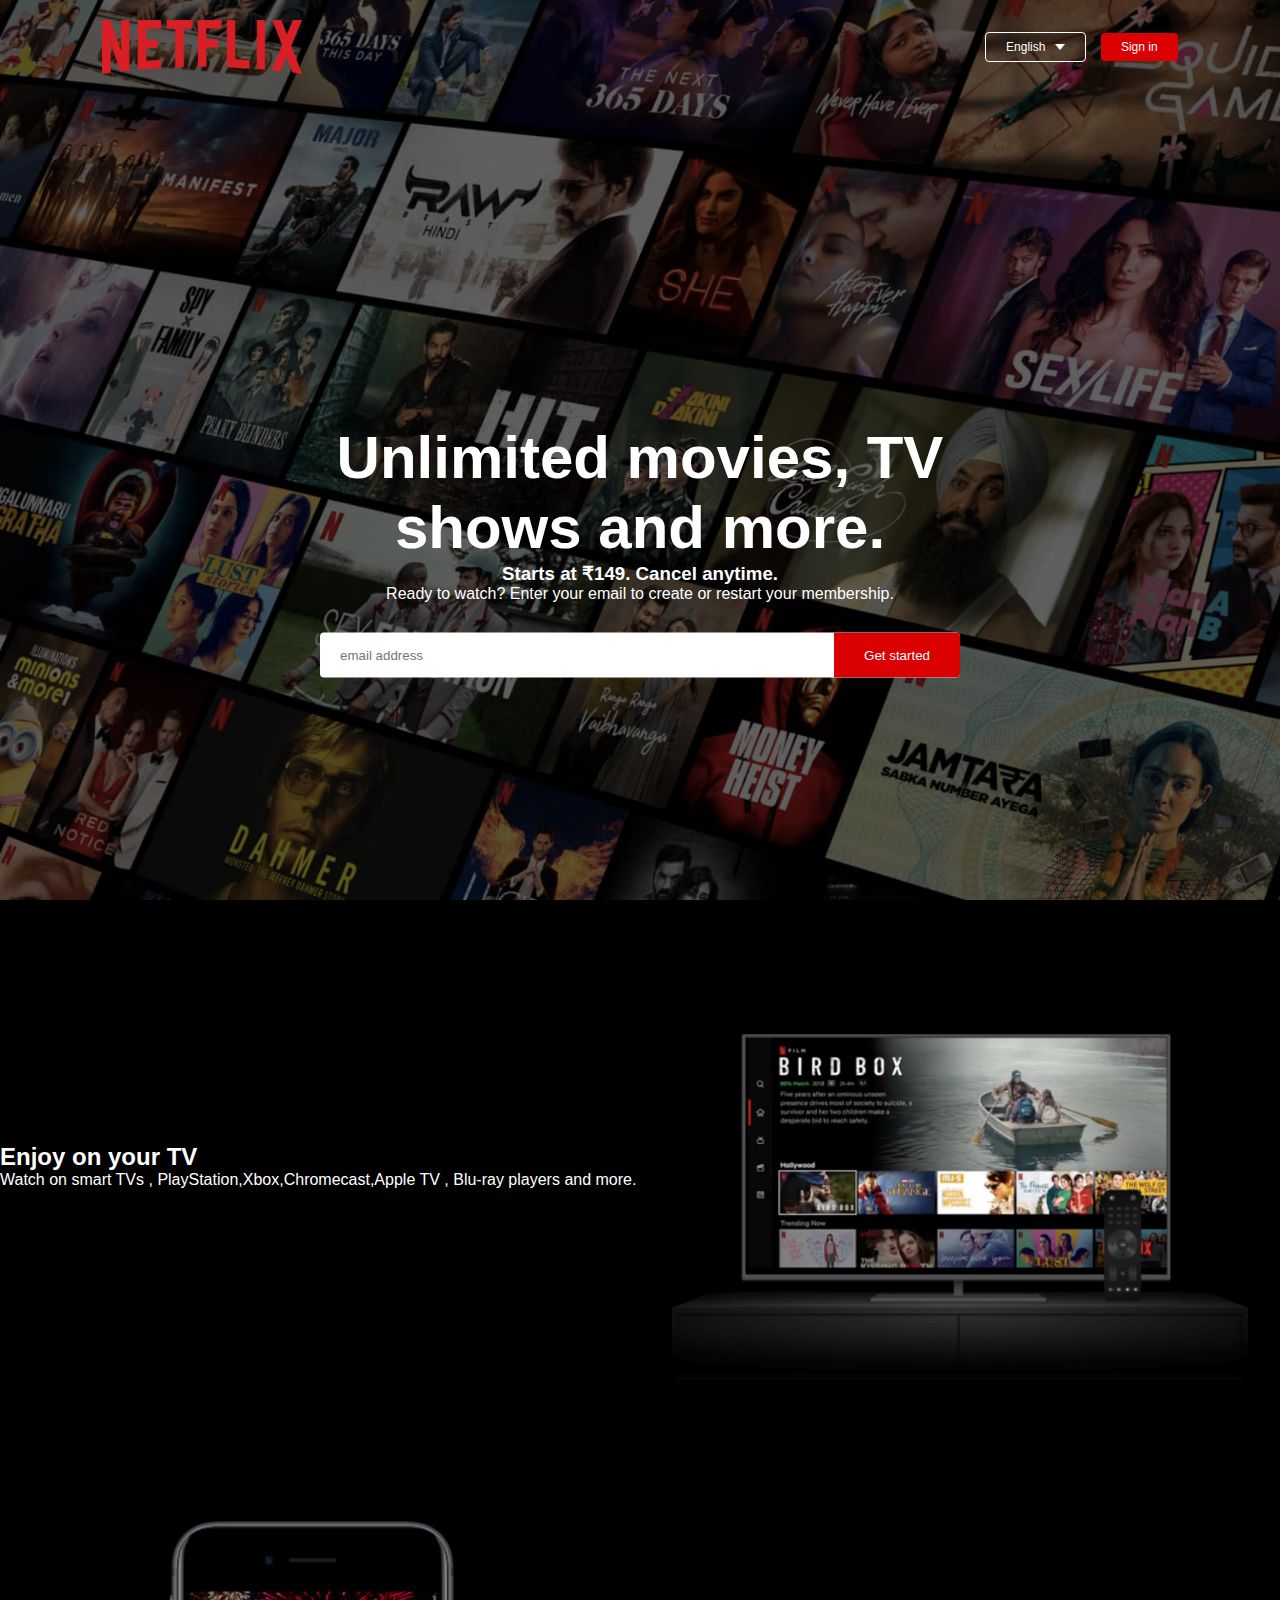
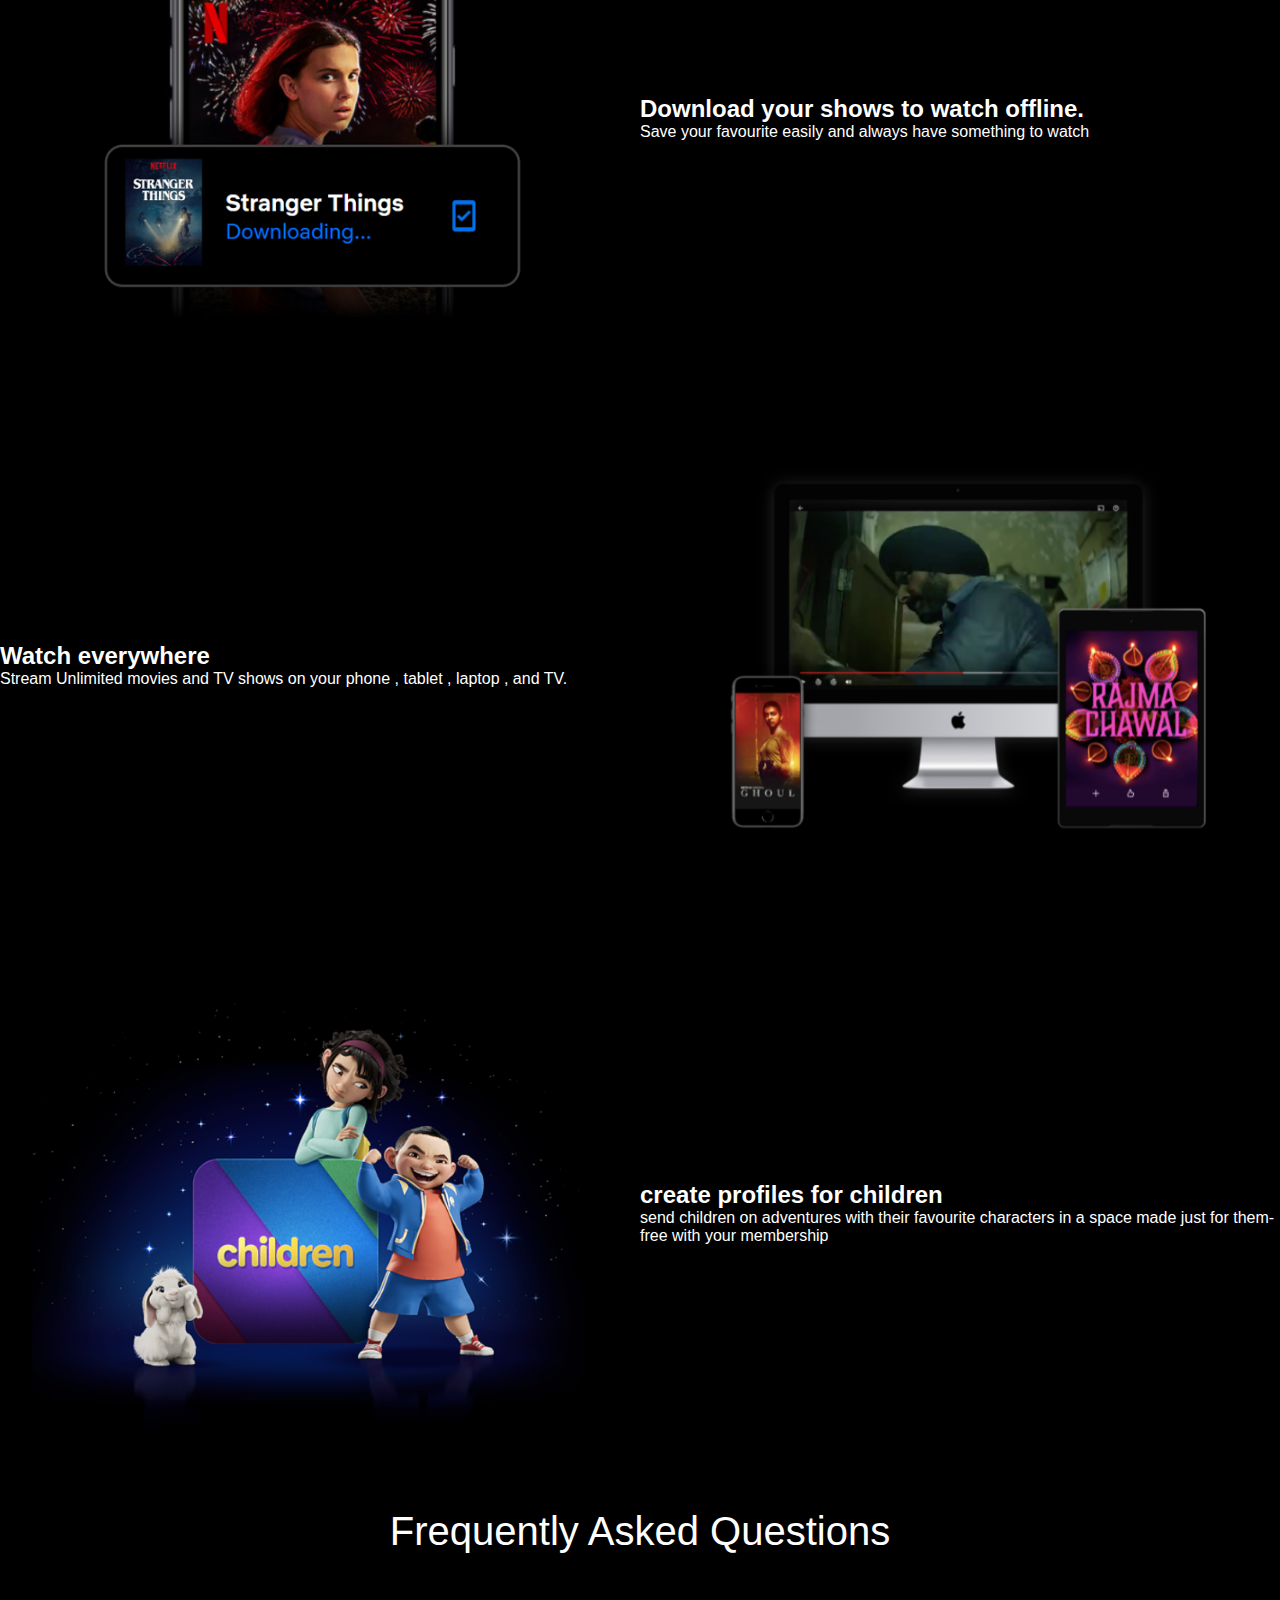
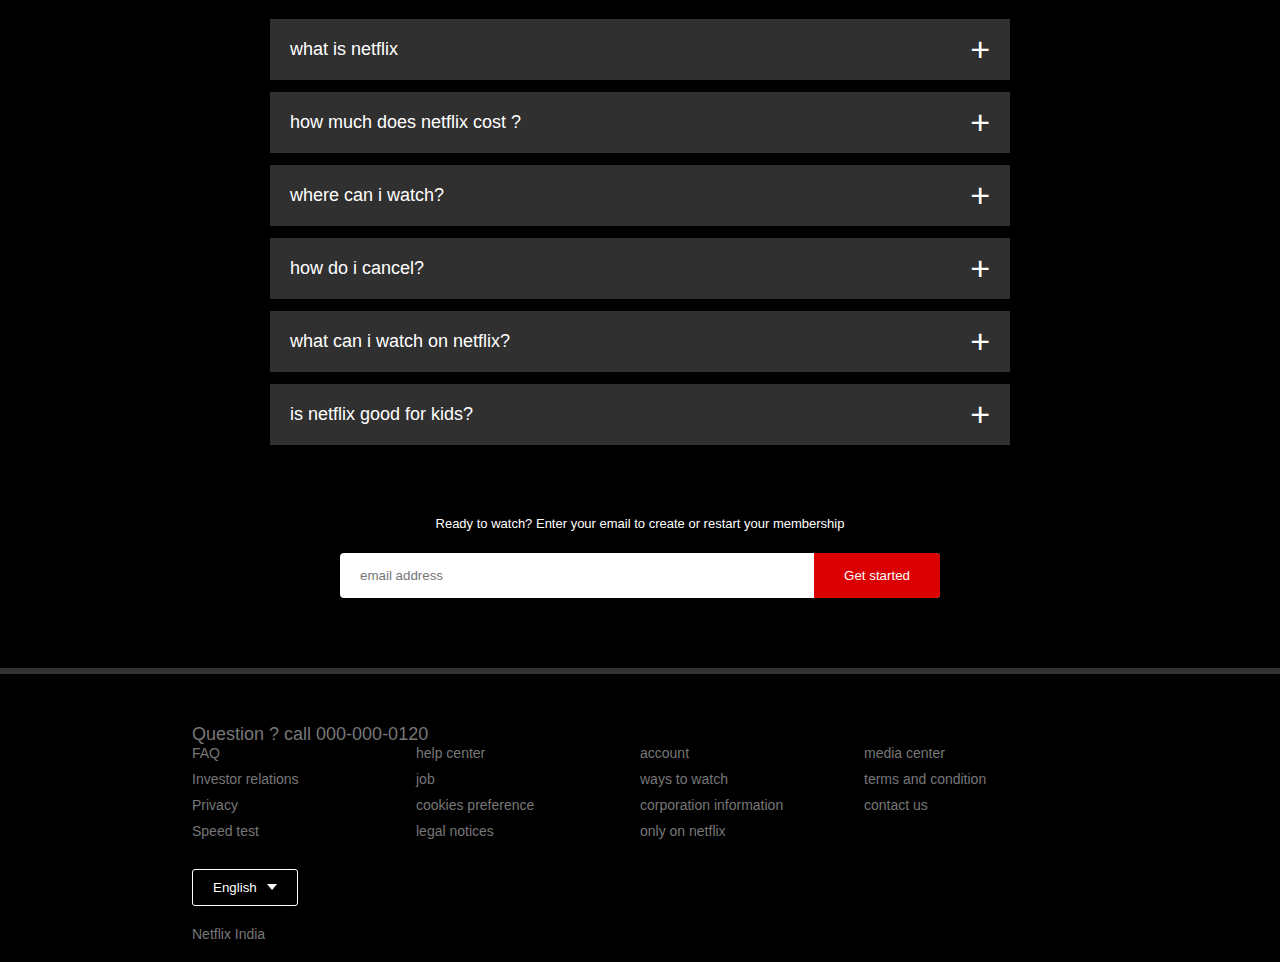
<file: index.html>
<!DOCTYPE html>
<html lang="en">
<head>
    <meta charset="UTF-8">
    <meta name="viewport" content="width=device-width, initial-scale=1.0">
    <title>netflix website clone</title>
    <link rel="stylesheet" href="Homepage of Netflix/style.css">
</head>
<body>
    <div class="header">

        <nav>
            <img src="Homepage of Netflix/logo.png" class="logo" alt="Netflix Logo">
            <div>
                <button type="button" class="language-btn">English <img src="Homepage of Netflix/down-icon.png" alt="Language Dropdown"></button>
                <button type="button">Sign in</button>
            </div>
        </nav>
        <div class="header-content">
<h1>Unlimited movies,  TV shows and more.</h1>
<h3>Starts at ₹149. Cancel anytime.</h3>
<p>Ready to watch? Enter your email to create or restart your membership.</p>
<form class="email-signup">
<input type="email" placeholder="email address" required>
<button type="submit">Get started</button>
</form>
        </div>
    </div>
    <div class="feature">
    <div class="row">
<div class="text-col">
<h2> Enjoy on your TV </h2>
<p> Watch on smart TVs , PlayStation,Xbox,Chromecast,Apple TV , Blu-ray players and more.</p>
</div>
<div class="img-col">
    <img src="Homepage of Netflix/feature-1.png" alt="Enjoy on your TV">
</div>
    </div>
    <div class="row">
        <div class="img-col">
            <img src="Homepage of Netflix/feature-2.png" alt="Download your shows to watch offline">
        </div>
        <div class="text-col">
        <h2> Download your shows to watch offline. </h2>
        <p> Save your favourite easily and always have something to watch</p>
        </div>
        
            </div>
            <div class="row">
                <div class="text-col">
                <h2> Watch everywhere </h2>
                <p> Stream Unlimited movies and TV shows on your phone , tablet , laptop , and TV.</p>
                </div>
                <div class="img-col">
                    <img src="Homepage of Netflix/feature-3.png" alt="Watch everywhere">
                </div>
                    </div>
                    <div class="row">
                        <div class="img-col">
                            <img src="Homepage of Netflix/feature-4.png" alt="Create profiles for children">
                        </div>
                        <div class="text-col">
                        <h2> create profiles for children  </h2>
                        <p> send children on adventures with their favourite characters in a space made just for them-free with your membership</p>
                        </div>
                        
                            </div>
</div>
<div class="faq">
    <h2>Frequently Asked Questions</h2>
    <ul class="accordion">
        <li>
            <input type="radio" name="accordion" id="first">
            <label for="first">what is netflix</label>
            <div class="content">
                <p>Lorem ipsum dolor sit amet consectetur adipisicing elit. Impedit vitae necessitatibus optio? Sequi voluptas odio aliquid ex quia.</p>
            </div>
        </li>
        <li>
            <input type="radio" name="accordion" id="secound">
            <label for="secound">how much does netflix cost ?</label>
            <div class="content">
                <p>Lorem ipsum dolor sit amet consectetur adipisicing elit. Impedit vitae necessitatibus optio? Sequi voluptas odio aliquid ex quia.</p>
            </div>
        </li>
        <li>
            <input type="radio" name="accordion" id="third">
            <label for="third">where can i watch?</label>
            <div class="content">
                <p>Lorem ipsum dolor sit amet consectetur adipisicing elit. Impedit vitae necessitatibus optio? Sequi voluptas odio aliquid ex quia.</p>
            </div>
        </li>
        <li>
            <input type="radio" name="accordion" id="fourth">
            <label for="fourth">how do i cancel?</label>
            <div class="content">
                <p>Lorem ipsum dolor sit amet consectetur adipisicing elit. Impedit vitae necessitatibus optio? Sequi voluptas odio aliquid ex quia.</p>
            </div>
        </li>
        <li>
            <input type="radio" name="accordion" id="fiveth">
            <label for="fiveth">what can i watch on netflix?</label>
            <div class="content">
                <p>Lorem ipsum dolor sit amet consectetur adipisicing elit. Impedit vitae necessitatibus optio? Sequi voluptas odio aliquid ex quia.</p>
            </div>
        </li>
        <li>
            <input type="radio" name="accordion" id="sixth">
            <label for="sixth">is netflix good for kids?</label>
            <div class="content">
                <p>Lorem ipsum dolor sit amet consectetur adipisicing elit. Impedit vitae necessitatibus optio? Sequi voluptas odio aliquid ex quia.</p>
            </div>
        </li>
    </ul>
    <small>Ready to watch? Enter your email to create or restart your membership</small>
    <form class="email-signup">
        <input type="email" placeholder="email address" required>
        <button type="submit">Get started</button>
        </form>
</div>
<div class="footer">
    <h2>Question ? call 000-000-0120</h2>
<div class="row">
    <div class="col">
        <a href="#">FAQ</a>
        <a href="#">Investor relations</a>
        <a href="#">Privacy</a>
        <a href="#">Speed test</a>
    </div>
    <div class="col">
        <a href="#">help center</a>
        <a href="#"> job</a>
        <a href="#">cookies preference</a>
        <a href="#"> legal notices</a>
    </div>
    <div class="col">
        <a href="#">account</a>
        <a href="#">ways to watch</a>
        <a href="#">corporation information</a>
        <a href="#">only on netflix</a>
    </div>
    <div class="col">
        <a href="#">media center</a>
        <a href="#">terms and condition</a>
        <a href="#">contact us</a>
    </div>
</div>
<button type="button" class="language-btn">English <img src="Homepage of Netflix/down-icon.png" alt="Language Dropdown"></button>
<p class ="copyright-text">Netflix India</p>
</div>
</body>
</html>
</file>
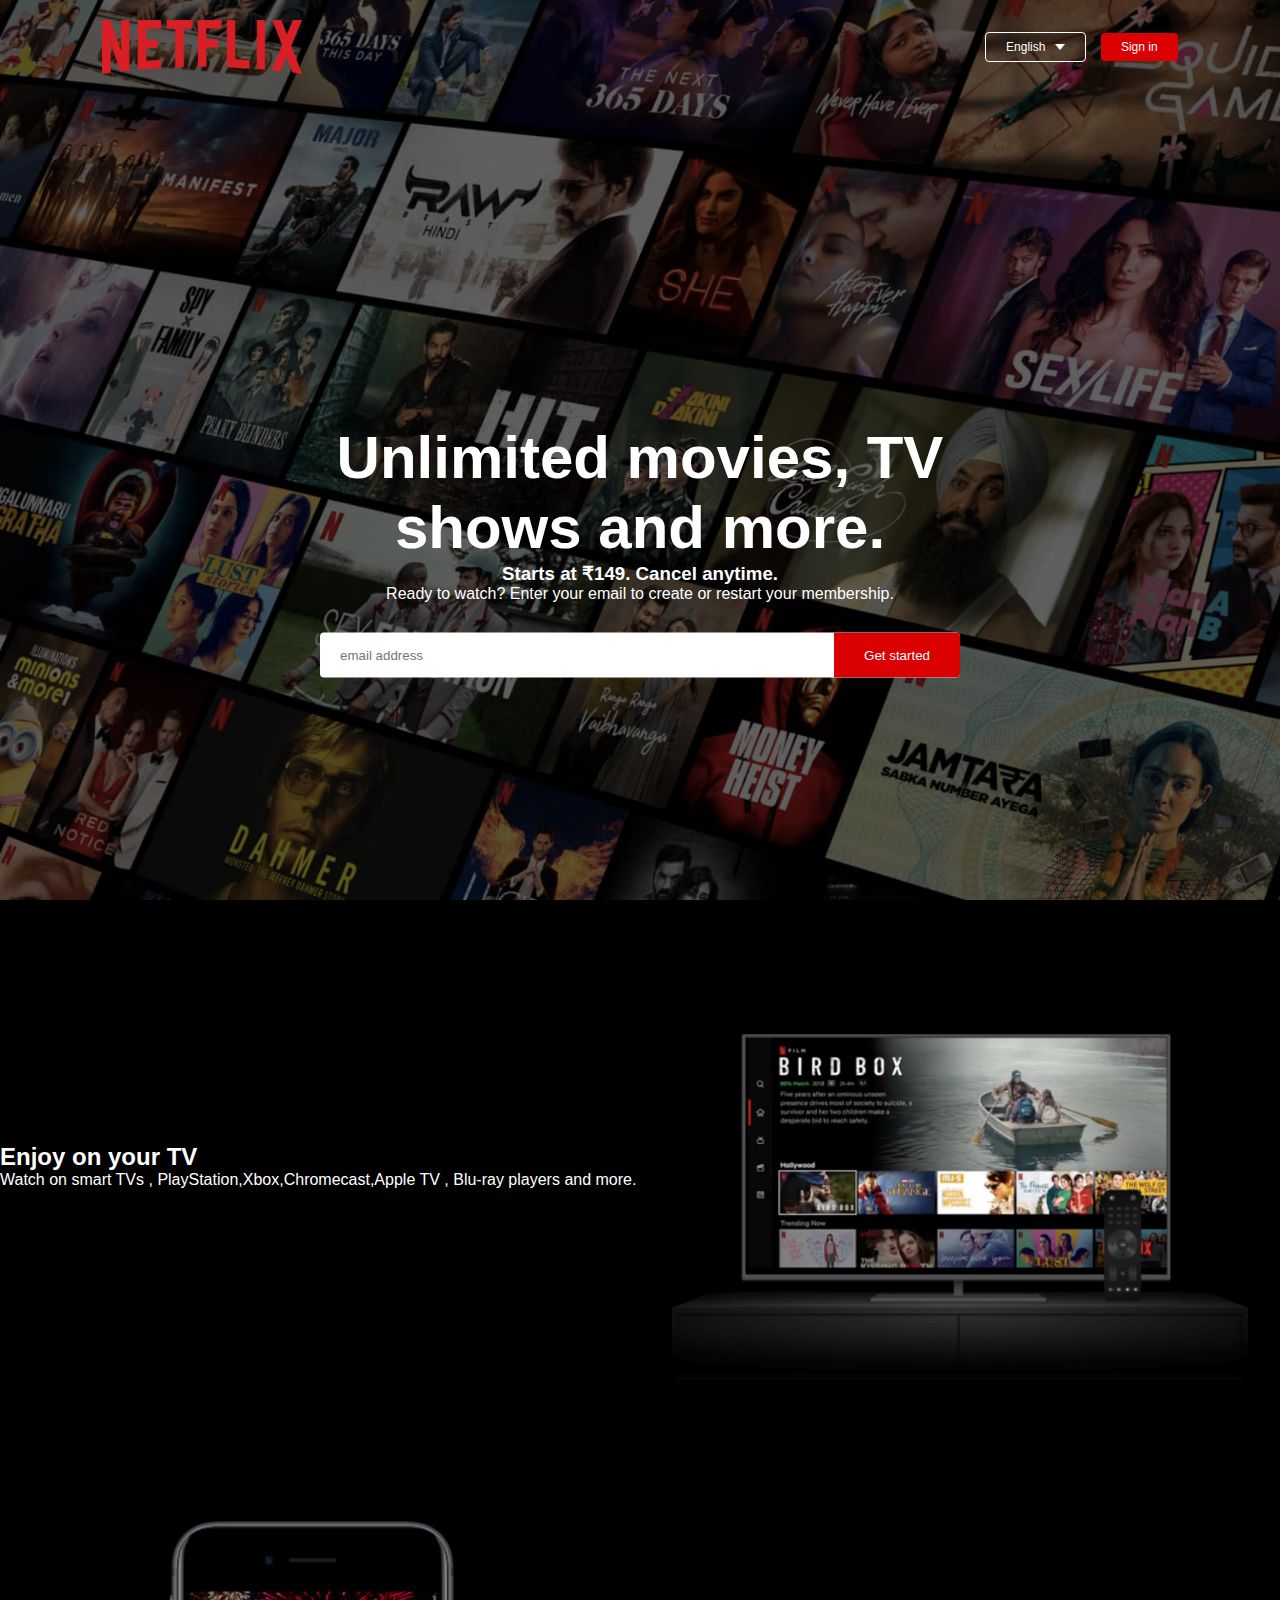
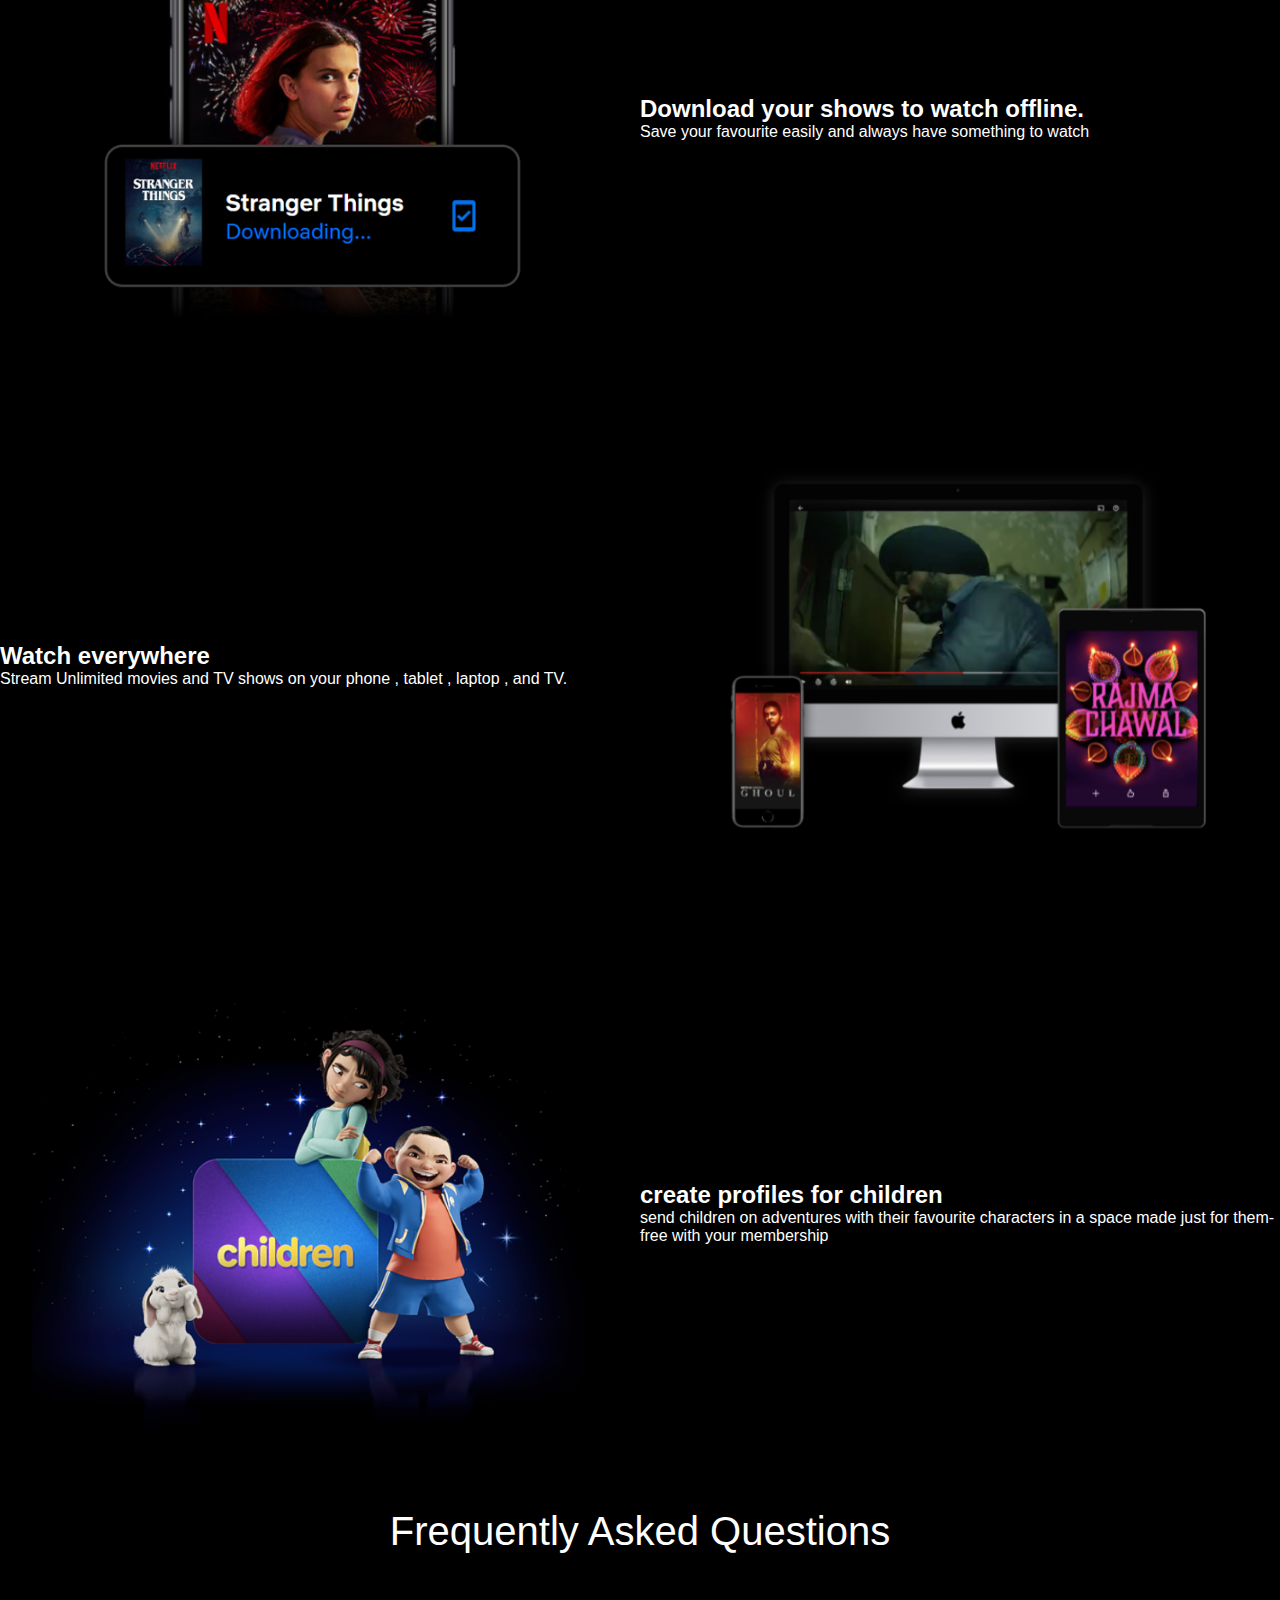
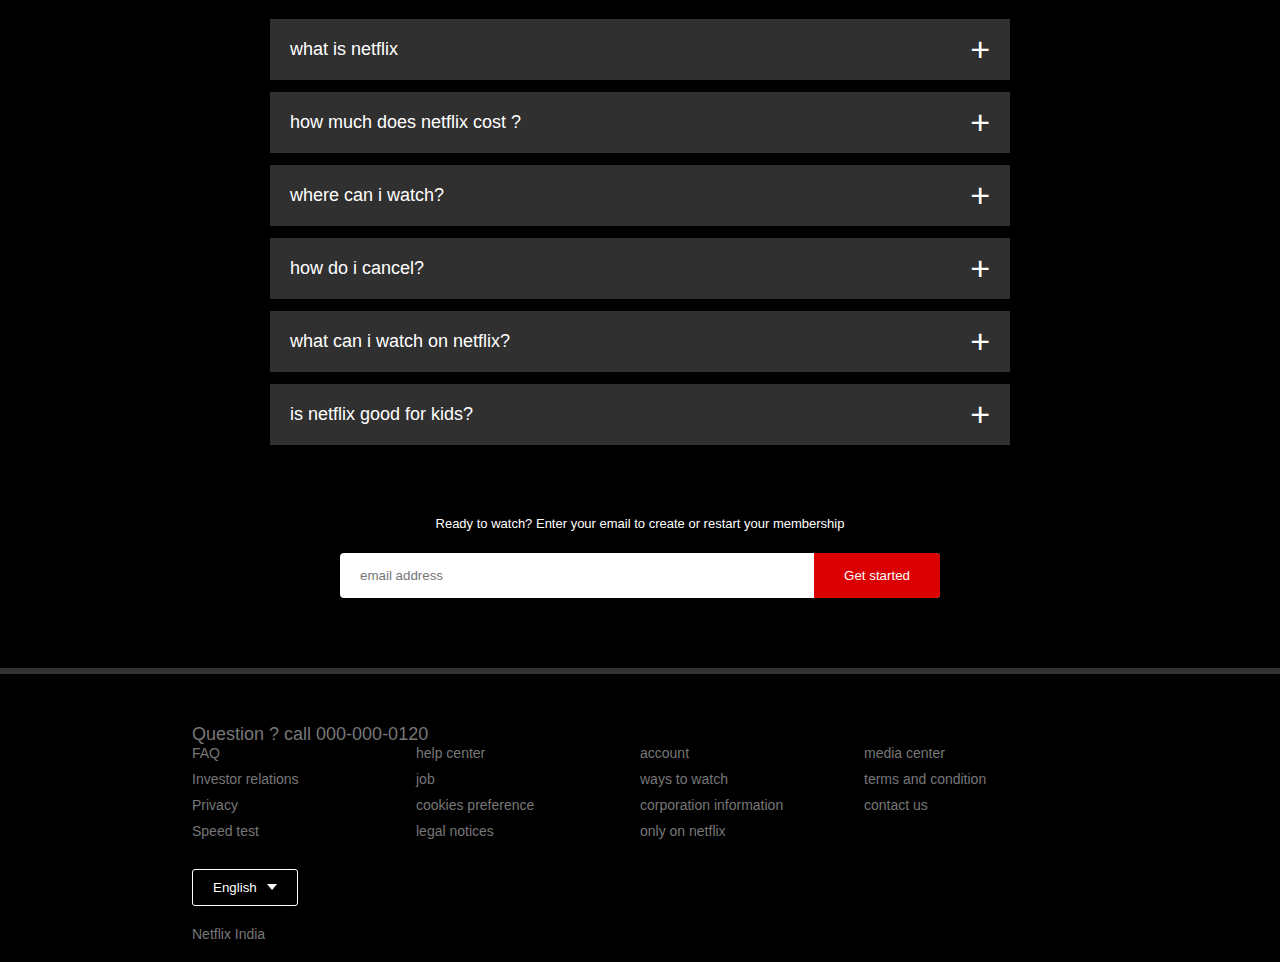
<file: Homepage of Netflix/index.html>
<!DOCTYPE html>
<html lang="en">
<head>
    <meta charset="UTF-8">
    <meta name="viewport" content="width=device-width, initial-scale=1.0">
    <title>netflix website clone</title>
    <link rel="stylesheet" href="style.css">
</head>
<body>
    <div class="header">

        <nav>
            <img src="logo.png" class="logo">
            <div>
                <button class="language-btn">English <img src="down-icon.png"></button>
                <button>Sign in</button>
            </div>
        </nav>
        <div class="header-content">
<h1>Unlimited movies,  TV shows and more.</h1>
<h3>Starts at ₹149. Cancel anytime.</h3>
<p>Ready to watch? Enter your email to create or restart your membership.</p>
<form class="email-signup">
<input type="email" placeholder="email address" required>
<button type="submit">Get started</button>
</form>
        </div>
    </div>
    <div class="feature">
    <div class="row">
<div class="text-col">
<h2> Enjoy on your TV </h2>
<p> Watch on smart TVs , PlayStation,Xbox,Chromecast,Apple TV , Blu-ray players and more.</p>
</div>
<div class="img-col">
    <img src="feature-1.png">
</div>
    </div>
    <div class="row">
        <div class="img-col">
            <img src="feature-2.png">
        </div>
        <div class="text-col">
        <h2> Download your shows to watch offline. </h2>
        <p> Save your favourite easily and always have something to watch</p>
        </div>
        
            </div>
            <div class="row">
                <div class="text-col">
                <h2> Watch everywhere </h2>
                <p> Stream Unlimited movies and TV shows on your phone , tablet , laptop , and TV.</p>
                </div>
                <div class="img-col">
                    <img src="feature-3.png">
                </div>
                    </div>
                    <div class="row">
                        <div class="img-col">
                            <img src="feature-4.png">
                        </div>
                        <div class="text-col">
                        <h2> create profiles for children  </h2>
                        <p> send children on adventures with their favourite characters in a space made just for them-free with your membership</p>
                        </div>
                        
                            </div>
</div>
<div class="faq">
    <h2>Frequently Asked Questions</h2>
    <ul class="accordion">
        <li>
            <input type="radio" name="accordion" id="first">
            <label for="first">what is netflix</label>
            <div class="content">
                <p>Lorem ipsum dolor sit amet consectetur adipisicing elit. Impedit vitae necessitatibus optio? Sequi voluptas odio aliquid ex quia.</p>
            </div>
        </li>
        <li>
            <input type="radio" name="accordion" id="secound">
            <label for="secound">how much does netflix cost ?</label>
            <div class="content">
                <p>Lorem ipsum dolor sit amet consectetur adipisicing elit. Impedit vitae necessitatibus optio? Sequi voluptas odio aliquid ex quia.</p>
            </div>
        </li>
        <li>
            <input type="radio" name="accordion" id="third">
            <label for="third">where can i watch?</label>
            <div class="content">
                <p>Lorem ipsum dolor sit amet consectetur adipisicing elit. Impedit vitae necessitatibus optio? Sequi voluptas odio aliquid ex quia.</p>
            </div>
        </li>
        <li>
            <input type="radio" name="accordion" id="fourth">
            <label for="fourth">how do i cancel?</label>
            <div class="content">
                <p>Lorem ipsum dolor sit amet consectetur adipisicing elit. Impedit vitae necessitatibus optio? Sequi voluptas odio aliquid ex quia.</p>
            </div>
        </li>
        <li>
            <input type="radio" name="accordion" id="fiveth">
            <label for="fiveth">what can i watch on netflix?</label>
            <div class="content">
                <p>Lorem ipsum dolor sit amet consectetur adipisicing elit. Impedit vitae necessitatibus optio? Sequi voluptas odio aliquid ex quia.</p>
            </div>
        </li>
        <li>
            <input type="radio" name="accordion" id="sixth">
            <label for="sixth">is netflix good for kids?</label>
            <div class="content">
                <p>Lorem ipsum dolor sit amet consectetur adipisicing elit. Impedit vitae necessitatibus optio? Sequi voluptas odio aliquid ex quia.</p>
            </div>
        </li>
    </ul>
    <small>Ready to watch? Enter your email to create or restart your membership</small>
    <form class="email-signup">
        <input type="email" placeholder="email address" required>
        <button type="submit">Get started</button>
        </form>
</div>
<div class="footer">
    <h2>Question ? call 000-000-0120</h2>
<div class="row">
    <div class="col">
        <a href="#">FAQ</a>
        <a href="#">Investor relations</a>
        <a href="#">Privacy</a>
        <a href="#">Speed test</a>
    </div>
    <div class="col">
        <a href="#">help center</a>
        <a href="#"> job</a>
        <a href="#">cookies preference</a>
        <a href="#"> legal notices</a>
    </div>
    <div class="col">
        <a href="#">account</a>
        <a href="#">ways to watch</a>
        <a href="#">corporation information</a>
        <a href="#">only on netflix</a>
    </div>
    <div class="col">
        <a href="#">media center</a>
        <a href="#">terms and condition</a>
        <a href="#">contact us</a>
    </div>
</div>
<button class="language-btn">English <img src="down-icon.png"></button>
<p class ="copyright-text">Netflix India</p>
</div>
</body>
</html>
</file>
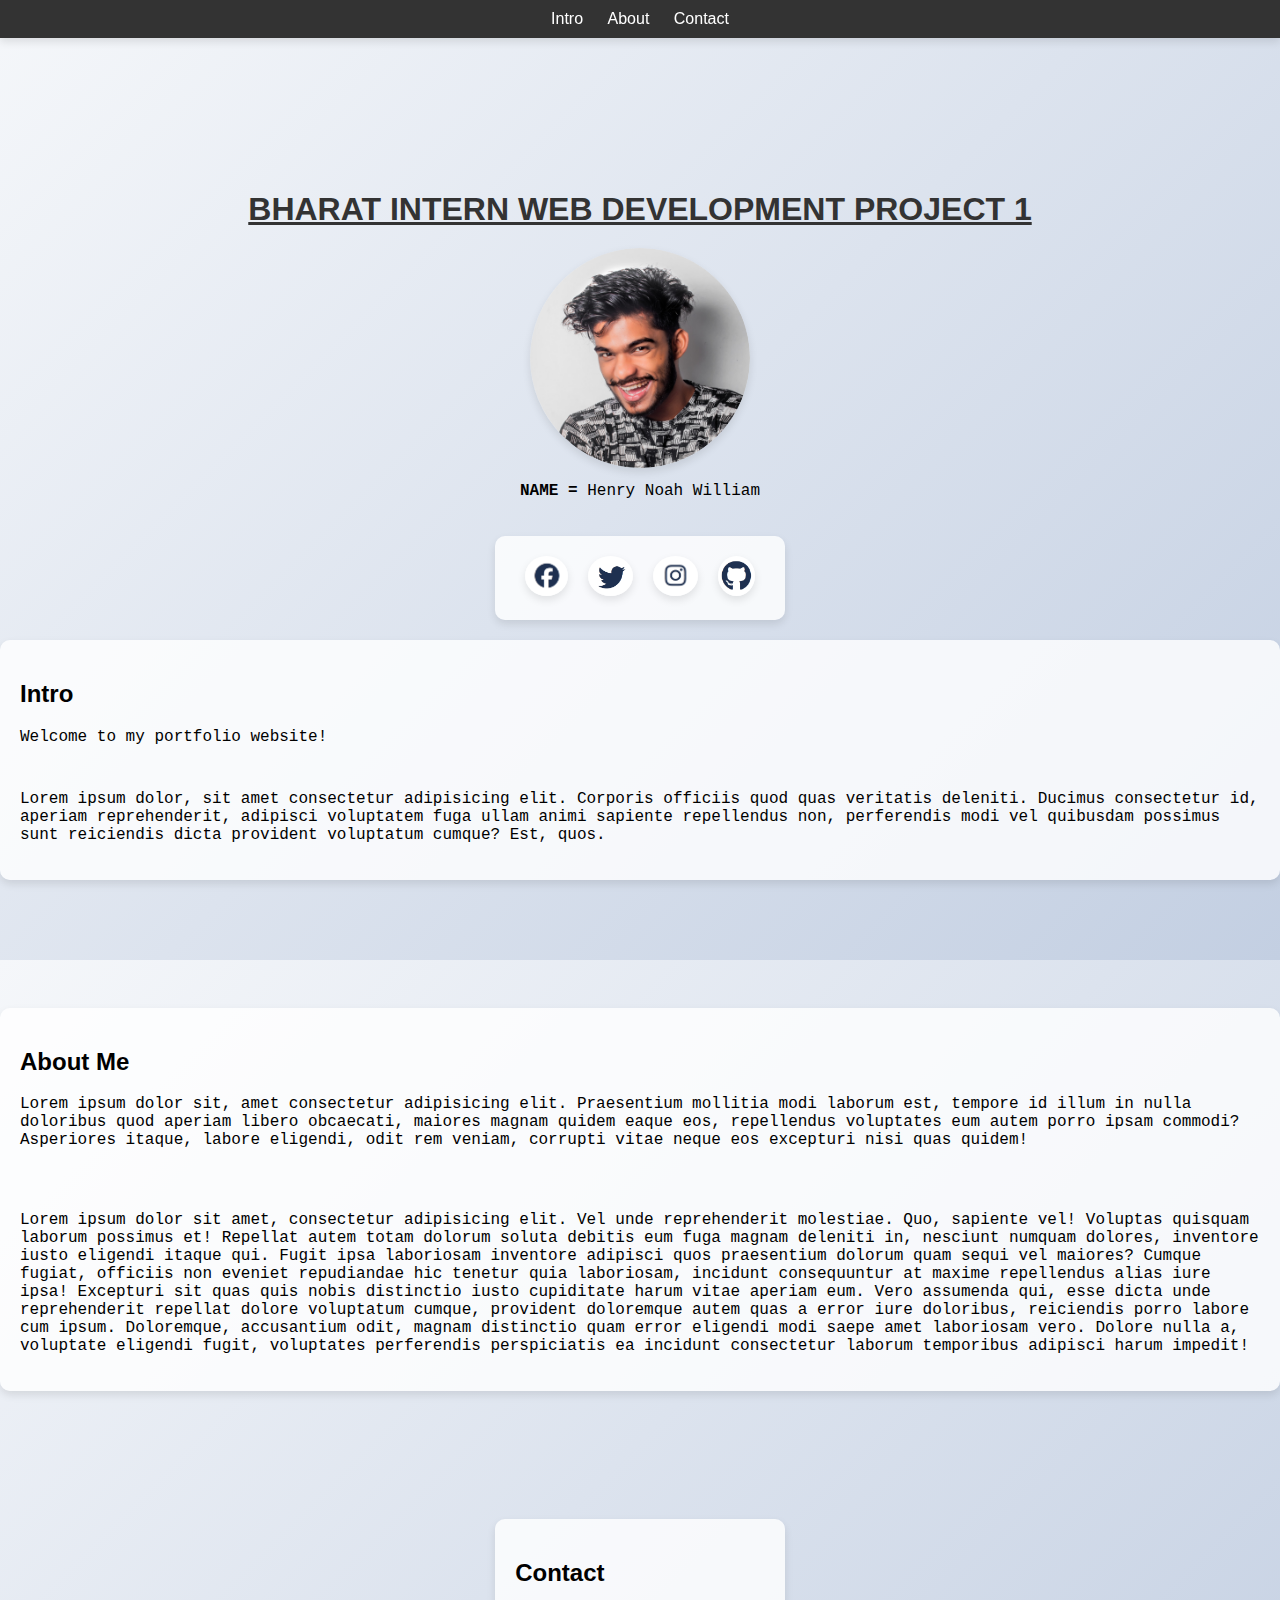
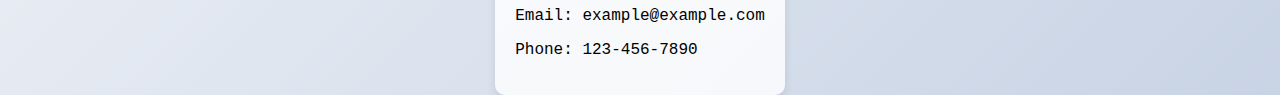
<file: PORTFOLIO WEBSITE PROJECT 1/index.html>
<!DOCTYPE html>
<html lang="en">
<head>
    <meta charset="UTF-8">
    <meta name="viewport" content="width=device-width, initial-scale=1.0">
    <title>Portfolio Website</title>
    <style>
        body {
            display: flex;
            justify-content: center;
            align-items: center;
            height: 100vh;
            margin: 0;
            flex-direction: column;
            font-family: 'Arial', sans-serif;
            background: linear-gradient(135deg, #f5f7fa, #c3cfe2);
            padding-top: 60px; /* Add padding to the top to account for the fixed nav bar */
        }

        .content {
            text-align: center;
            margin-top: 20px; /* Adjust the margin as needed */
        }

        img {
            height: 220px;
            width: 220px;
            border-radius: 50%;
            box-shadow: 0 4px 8px rgba(0, 0, 0, 0.1);
            transition: transform 0.3s;
        }

        img:hover {
            transform: scale(1.1);
        }

        p {
            margin-top: 10px;
            font-family: 'Courier New', Courier, monospace;
        }

        .logo {
            width: 100px;
        }

        /* Styling for sections */
        section {
            margin-bottom: 20px;
            padding: 20px;
            background: rgba(255, 255, 255, 0.8);
            border-radius: 10px;
            box-shadow: 0 4px 8px rgba(0, 0, 0, 0.1);
        }

        /* Styling for navigation bar */
        nav {
            background-color: #333;
            padding: 10px 0;
            width: 100%;
            text-align: center;
            position: fixed; /* Fix the navigation bar at the top */
            top: 0; /* Place it at the top */
            z-index: 1000; /* Ensure navigation bar is on top of other content */
            box-shadow: 0 4px 8px rgba(0, 0, 0, 0.1);
        }

        nav a {
            color: #fff;
            text-decoration: none;
            margin: 0 10px;
            cursor: pointer;
            transition: color 0.3s;
        }

        nav a:hover {
            color: #ff6347;
        }

        /* Styling for social media section */
        .social-media {
            display: flex;
            justify-content: center;
            align-items: center;
            margin-top: 20px;
        }

        .social-media a {
            margin: 0 10px;
            display: inline-block;
            transition: transform 0.3s;
        }

        .social-media a:hover {
            transform: scale(1.2);
        }

        /* Styles for h1 */
        h1 {
            text-align: center;
            margin: 20px 0; /* Add margin to top and bottom */
            color: #333;
        }

        /* Styling for social media icons */
        .social-media img {
            height: 40px; /* Adjust the height of the icons as needed */
            width: auto; /* Maintain aspect ratio */
        }
    </style>
</head>
<body>
    
    <!-- Navigation Bar -->
    <nav>
        <a href="#intro">Intro</a>
        <a href="#about">About</a>
        <a href="#contact">Contact</a>
    </nav>
    <br>
    <br>
    <br>
    <br>
    <br>
    <br>
    <br>
    <br>
    <br>
    <br>
    <br>
    <br>
    <br>
    <br>
    <br>
    <br>
    <br>
    <br>
    <br>
    <br>
    <br>
    <br>
    <br>
    <br>
    <br>  
    <br>
    <br>
    <br>
    <br>
    <br>
    <br>
    <br>  
    <br>
    <br>
    <br>
    <br>
    <br>
    <br>
    <br>
    <br>
    <br>
    <br>
    <br>
    <br>
    <br>
    <br>
    <br>
    <!-- Add the h1 heading below the navigation bar -->
   
  
    <div class="content">
        <h1><u>BHARAT INTERN WEB DEVELOPMENT PROJECT 1</u></h1>
        <img src="profile-pic-2.png" id="profile-pic" alt="Profile Picture">
        <p><b>NAME =</b> Henry Noah William</p>
    </div>
    <!-- Social Media Section -->
    <section class="social-media">
        <a target="_blank" href="https://facebook.com"><img src="facebbok.png" alt="Facebook"></a>
        <a target="_blank" href="https://twitter.com"><img src="twitter.png" alt="Twitter"></a>
        <a target="_blank" href="https://instagram.com"><img src="inta.png" alt="Instagram"></a>
        <a target="_blank" href="https://github.com"><img src="git (1).png" alt="Github"></a>
        <!-- Add more social media icons as needed -->
    </section>
    <!-- Intro Section -->
    <section id="intro">
        <h2>Intro</h2>
        <p>Welcome to my portfolio website!</p>
        <br>
        <p>Lorem ipsum dolor, sit amet consectetur adipisicing elit. Corporis officiis quod quas veritatis deleniti. Ducimus consectetur id, aperiam reprehenderit, adipisci voluptatem fuga ullam animi sapiente repellendus non, perferendis modi vel quibusdam possimus sunt reiciendis dicta provident voluptatum cumque? Est, quos.</p>
    </section>
    <br>
    <br>
    <br>
    <br>
    <br>
    <br>
    <!-- About Section -->
    <section id="about">
        <h2>About Me</h2>
        <p>Lorem ipsum dolor sit, amet consectetur adipisicing elit. Praesentium mollitia modi laborum est, tempore id illum in nulla doloribus quod aperiam libero obcaecati, maiores magnam quidem eaque eos, repellendus voluptates eum autem porro ipsam commodi? Asperiores itaque, labore eligendi, odit rem veniam, corrupti vitae neque eos excepturi nisi quas quidem!</p>
        <br>
        <br>
        <p> Lorem ipsum dolor sit amet, consectetur adipisicing elit. Vel unde reprehenderit molestiae. Quo, sapiente vel! Voluptas quisquam laborum possimus et! Repellat autem totam dolorum soluta debitis eum fuga magnam deleniti in, nesciunt numquam dolores, inventore iusto eligendi itaque qui. Fugit ipsa laboriosam inventore adipisci quos praesentium dolorum quam sequi vel maiores? Cumque fugiat, officiis non eveniet repudiandae hic tenetur quia laboriosam, incidunt consequuntur at maxime repellendus alias iure ipsa! Excepturi sit quas quis nobis distinctio iusto cupiditate harum vitae aperiam eum. Vero assumenda qui, esse dicta unde reprehenderit repellat dolore voluptatum cumque, provident doloremque autem quas a error iure doloribus, reiciendis porro labore cum ipsum. Doloremque, accusantium odit, magnam distinctio quam error eligendi modi saepe amet laboriosam vero. Dolore nulla a, voluptate eligendi fugit, voluptates perferendis perspiciatis ea incidunt consectetur laborum temporibus adipisci harum impedit!
        </p>
    </section>


    <br>
    <br>
    <br>
    <br>
    <br>
    <br>

    <!-- Contact Section -->
    <section id="contact">
        <h2>Contact</h2>
        <p>Email: example@example.com</p>
        <p>Phone: 123-456-7890</p>
    </section>
</body>
</html>
</file>
<file: Homepage of Netflix/style.css>
*{
    margin: 0;
    padding: 0;
    font-family: 'Poppins', sans-serif;
    box-sizing: border-box;
}
body{
    background: #000;
    color: #fff;
}

.header{
    width: 100%;
    height: 100vh;
    background-image: linear-gradient(rgba(0,0,0,0.5), rgba(0,0,0,0.5)), url('header-image.png');
    background-size: cover;
    background-position: center;
    padding: 10px 8%;
    position:relative;
}
nav{
    display: flex;
    align-items: center;
    justify-content: space-between;
    padding: 10px 0;
}
.logo{
    width: 200px;
    cursor: pointer;
}
nav button{
    border: 0;
    outline: 0;
    background: #db0001;
    color: #fff;
    padding: 7px 20px;
    font-size: 12px;
    border-radius: 4px;
    margin-left: 10px;
    cursor: pointer;
}
.language-btn{
    display: inline-flex;
    align-items: center;
    background: transparent;
    border: 1px solid #fff;
    padding:7px  10 px;
}
.language-btn img{
    width: 10px;
    margin-left: 10px;

}
.header-content{
    position: absolute;
    top: 50%;
    left: 50%;
    transform: translate(-50%,-50%);
    text-align: center;
    margin-top: 100px;
}
.header-content h1{
    font-size: 60px ;
    line-height: 70px;
    font-weight: 60px;
    max-width: 650px;
}
.header-content{
    font-weight: 400;
    margin-bottom: 20px;

}
.email-signup{
    background: #fff;
    border-radius: 4px;
    display: flex;
    align-items: center;
    margin-top: 30px;
    overflow: hidden;
}
.email-signup input{
    flex: 1;
    border: 0;
    outline: 0;
    margin-left:20px ;

}
.email-signup button{
    background: #db0001;
    border: 0;
    outline: 0;
    color: #fff;
    font-size: 16;
    cursor: pointer;
    padding: 15px 30px;
}
.features{
    padding: 50px 12px;
    font-size: 22px;

}
.row{
    display: flex;
    width: 100%;
    align-items: center;
    flex-wrap: wrap;
    padding: 50px 0;
}
.text-col{
    flex-basis: 50%;
    margin-bottom: 20px;

}
.img-col{
    flex-basis: 50%;
    margin-bottom: 20px;

}
.img-col img{
    display: block;
    width: 90%;
    margin: auto;
}
.features h2{
    font-size: 50px;
    font-weight: 600;
    margin-bottom: 20px;
}
.faq{
    padding: 10px;
    text-align: center;
    font-size: 18px;

}
.faq h2{
    font-weight: 500;
    font-size: 40px;

}
.accordion{
    margin: 60px auto;
    width: 100%;
    max-width: 750px;

}
.accordion li{
    list-style: none;
    width: 100%;
    padding: 5px;
}
.accordion li label{
    display: flex;
    align-items: center;
    padding: 20px;
    font-size: 18px;
    font-weight: 500;
    background: #303030;
    margin-bottom: 2px;
    cursor: pointer;
    position: relative;
}
label::after{
    content: '+';
    font-size: 34px;
    position:absolute;
    right:20px;
    transition: transform 0.5s;
}
input[type="radio"]{
    display: none;
}
.accordion .content{
    background: #303030;
    text-align: left;
    padding: 0 20px;
    max-height: 0;
    overflow: hidden;
    transition: max-height 0.5s,padding 0.5s;
}
.accordion input[type="radio"]:checked + label + .content{
    max-height: 600px;
    padding: 30px 20px;
}
.accordion input[type="radio"]:checked + label::after{
    transform: rotate(135deg);
}
.faq .email-signup{
    max-width: 600px;
    margin: 20px auto 60px;
}
.faq small{
    font-size: 13px;
}
.footer{
    padding: 50px 15% 10px;
    border-top: 6px solid #333;
    color: #777;

}
.footer h2{
    font-size: 18px;
    font-weight: 400;
    margin-bottom: 30;

}
.footer .col{
    flex-basis: 25%;
    flex-grow: 1;
    margin-bottom: 20px ;
}
.footer .col a{
    display: block;
    text-decoration: none;
    color: #777;
    font-size: 14px;
    margin-bottom: 10px;
}
.footer .row{
    align-items: flex-start;
    padding: 0px 0;
}
.footer .language-btn{
    color: #fff;
    padding: 10px 20px;
    border-radius: 3px;
}
.copyright-text{
    font-size: 14px;
    margin-top: 20px;
    margin-bottom: 10px;
}
</file>
